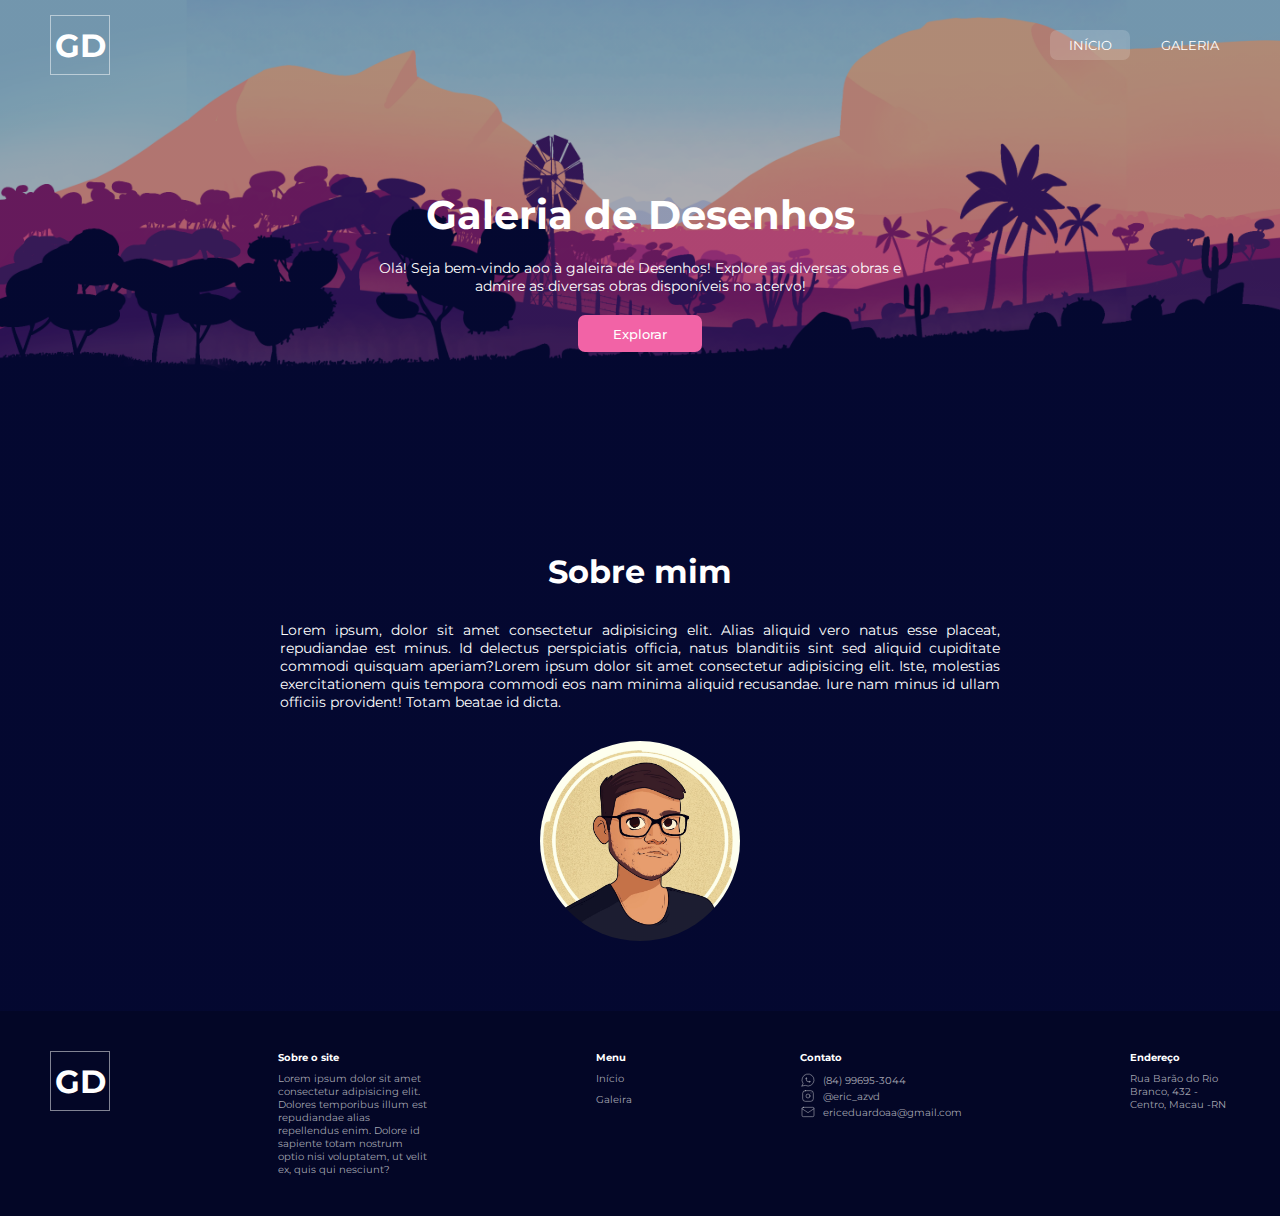
<file: index.html>
<!DOCTYPE html>
<html lang="pt-br">
<head>
    <meta charset="UTF-8">
    <meta http-equiv="X-UA-Compatible" content="IE=edge">
    <meta name="viewport" content="width=device-width, initial-scale=1.0">
    <title>Galeria de desenhos</title>
    <link rel="stylesheet" href="style.css">
    <link rel="stylesheet" href="pg-inicio.css">
    <link rel="preconnect" href="https://fonts.googleapis.com">
    <link rel="preconnect" href="https://fonts.gstatic.com" crossorigin>
    <link href="https://fonts.googleapis.com/css2?family=Montserrat:wght@400;500;700&display=swap" rel="stylesheet">
</head>
<body id="page-index">
    <header>
        <div class="logo">
            <h1>GD</h1>
        </div>
        <div class="navegation-buttons">
            <button class="btn" id="btn-selecionado">INÍCIO</button>
            <a href="./galeria.html"><button class="btn">GALERIA</button></a>
        </div>
    </header>
    <main>
        <section>
            <h1 class="title">Galeria de Desenhos</h1>
            <p>Olá! Seja bem-vindo aoo à galeira de Desenhos! Explore  as diversas obras e admire as diversas obras disponíveis no acervo!</p>
            <a href="./galeria.html"><button class="btn btn-content">Explorar</button></a>
        </section>
        <section>
            <h2 class="subtitle">Sobre mim</h2>
            <p>Lorem ipsum, dolor sit amet consectetur adipisicing elit. Alias aliquid vero natus esse placeat, repudiandae est minus. Id delectus perspiciatis officia, natus blanditiis sint sed aliquid cupiditate commodi quisquam aperiam?Lorem ipsum dolor sit amet consectetur adipisicing elit. Iste, molestias exercitationem quis tempora commodi eos nam minima aliquid recusandae. Iure nam minus id ullam officiis provident! Totam beatae id dicta.</p>
            <div class="profile-picture">
                <img src="images/image (22).png" alt="Imagem de perfil">
            </div>
        </section>
    </main>
    <footer>
        <div class="logo">
            <h1>GD</h1>
        </div>
        <div>
            <p>Sobre o site</p>
            <p>Lorem ipsum dolor sit amet consectetur adipisicing elit. Dolores temporibus illum est repudiandae alias repellendus enim. Dolore id sapiente totam nostrum optio nisi voluptatem, ut velit ex, quis qui nesciunt?</p>
        </div>
        <div>
            <p>Menu</p>
            <a href="./index.html"><p>Início</p></a>
            <a href="./galeria.html"><p>Galeira</p></a>
        </div>
        <div>
            <p>Contato</p>
            <ul>
                <li>
                    <svg xmlns="http://www.w3.org/2000/svg" class="icon icon-tabler icon-tabler-brand-whatsapp" width="16" height="16" viewBox="0 0 24 24" stroke-width="1.5" stroke="#ffffff64" fill="none" stroke-linecap="round" stroke-linejoin="round">
                    <path stroke="none" d="M0 0h24v24H0z" fill="none"/>
                    <path d="M3 21l1.65 -3.8a9 9 0 1 1 3.4 2.9l-5.05 .9" />
                    <path d="M9 10a0.5 .5 0 0 0 1 0v-1a0.5 .5 0 0 0 -1 0v1a5 5 0 0 0 5 5h1a0.5 .5 0 0 0 0 -1h-1a0.5 .5 0 0 0 0 1" />
                    </svg>
                    <p>(84) 99695-3044</p></li>
                <li>
                    <svg xmlns="http://www.w3.org/2000/svg" class="icon icon-tabler icon-tabler-brand-instagram" width="16" height="16" viewBox="0 0 24 24" stroke-width="1.5" stroke="#ffffff64" fill="none" stroke-linecap="round" stroke-linejoin="round">
                    <path stroke="none" d="M0 0h24v24H0z" fill="none"/>
                    <rect x="4" y="4" width="16" height="16" rx="4" />
                    <circle cx="12" cy="12" r="3" />
                    <line x1="16.5" y1="7.5" x2="16.5" y2="7.501" />
                    </svg>
                    <p>@eric_azvd</p></li>
                <li>
                    <svg xmlns="http://www.w3.org/2000/svg" class="icon icon-tabler icon-tabler-mail" width="16" height="16" viewBox="0 0 24 24" stroke-width="1.5" stroke="#ffffff64" fill="none" stroke-linecap="round" stroke-linejoin="round">
                    <path stroke="none" d="M0 0h24v24H0z" fill="none"/>
                    <rect x="3" y="5" width="18" height="14" rx="2" />
                    <polyline points="3 7 12 13 21 7" />
                    </svg>
                    <p>ericeduardoaa@gmail.com</p>
                </li>
            </ul>
        </div>
        <div>
            <p>Endereço</p>
            <p>Rua Barão do Rio Branco, 432 - Centro, Macau -RN </p>
        </div>
    </footer>
</body>
</html>
</file>
<file: style.css>
/* FORMATAÇÃO ATRIBUÍDA VÁRIOS ARQUIVOS */

* {
    margin: 0;
    box-sizing: border-box;
    padding: 0;
    color: white;
    font-family: 'Montserrat', sans-serif;
    text-decoration: none;
    list-style: none;
    border: none;
}

::-webkit-scrollbar {
    width: 8px;
}

::-webkit-scrollbar-track {
    background-color: #030626; 
}

::-webkit-scrollbar-thumb {
    background: #0e1751; 
    border-radius: 10px;
}

::-webkit-scrollbar-thumb:hover {
    background: #131e68; 
}

p {
    font-size: 14px;
}


header {
    display: flex;
    align-items: center;
    justify-content: space-between;
    padding: 15px 50px;
}

.logo {
    display: flex;
    align-items: center;
    justify-content: center;
    font-size: 16px;
    border: 1px solid rgba(255, 255, 255, 0.5);
    width: 60px;
    height: 60px;
}

.navegation-buttons {
    display: flex;
    gap: 20px;
}

.navegation-buttons button{
    width: 80px;
    height: 30px;
    border: none;
    border-radius: 7px;
    color: white;
    background-color: transparent;
    transition: all .2s;
}

.navegation-buttons button:hover{
    background: rgba(255, 255, 255, 0.16);
    cursor: pointer;
}

#btn-selecionado {
    background: rgba(255, 255, 255, 0.16);
    /* font-weight: 500; */
}

footer {
    padding: 40px 50px;
    display: flex;
    align-items: flex-start;
    justify-content: space-between;
    background: #030626;
}

footer p {
    font-size: 10px;
}

footer > div {
    display: flex;
    flex-direction: column;
    gap: 8px;
}

footer > div:nth-child(2) {
    width: 150px;
}

footer > div:last-child {
    width: 100px;
}

footer > div > p:first-child {
    font-weight: bold;
    color: white;
}

footer div p {
    color: #ffffffa4;
}

footer ul li{
    display: flex;
    gap: 7px;
    align-items: center;
}


@media (max-width: 640px) {
    header {
        padding: 15px 15px;
    }

    .navegation-buttons button{
        width: 60px;
        height: 30px;
        border: none;
        font-size: 10px;
        border-radius: 7px;
        color: white;
        background-color: transparent;
        transition: all .2s;
    }
    footer{
        flex-direction: column;
        gap: 20px;
    }

    footer > div:nth-child(2) {
        width: 100%;
    }
    
    footer > div:last-child {
        width: 100%;
    }
}

@media (max-width: 400px) {

}
</file>
<file: pg-inicio.css>
/* FORMATAÇÃO ATRIBUÍDA A PÁGINA "index.html" */

#page-index {
    /* height: 100vh; */
    background: linear-gradient(0deg, rgba(0, 0, 0, 0.3), rgba(0, 0, 0, 0.3)), url("images/image (43).png");
    background-color: #060B45;
    background-size: contain;
    background-repeat: no-repeat;
}


main section:first-child{
    display: flex;
    flex-direction: column;
    align-items: center;
    justify-content: center;
    padding: 100px 20px;
    gap: 20px;
}

.title {
    font-size: 40px;
    font-weight: 700;
    text-align: center;
}

main section:first-child p {
    width: 550px;
    text-align: center;
}

main section:first-child button{
    width: 124px;
    height: 37px;
    background: #F263A6;
    border-radius: 7px;
    border: none;
    font-weight: 500;
    transition: all .3s;
}

main section:first-child button:hover {
    cursor: pointer;
    background-color: #f07ab1;
}

main section:nth-child(2) {
    display: flex;
    flex-direction: column;
    justify-content: center;
    align-items: center;
    padding: 100px 20px 70px;
    gap: 30px;
}

.subtitle {
    font-weight: 700;
    font-size: 32px;
}

main section:nth-child(2) p {
    width: calc(100px + 50%);
    text-align: justify;
}

.profile-picture {
    width: 200px;
    height: 200px;
    display: flex;
    overflow: hidden;
    border-radius: 100px;
}

@media (max-width: 640px) {
    main section:first-child p {
        width: 100%;
        text-align: center;
    }
    main section:nth-child(2) p {
        width: 100%;
        text-align: justify;
    }
}
</file>
